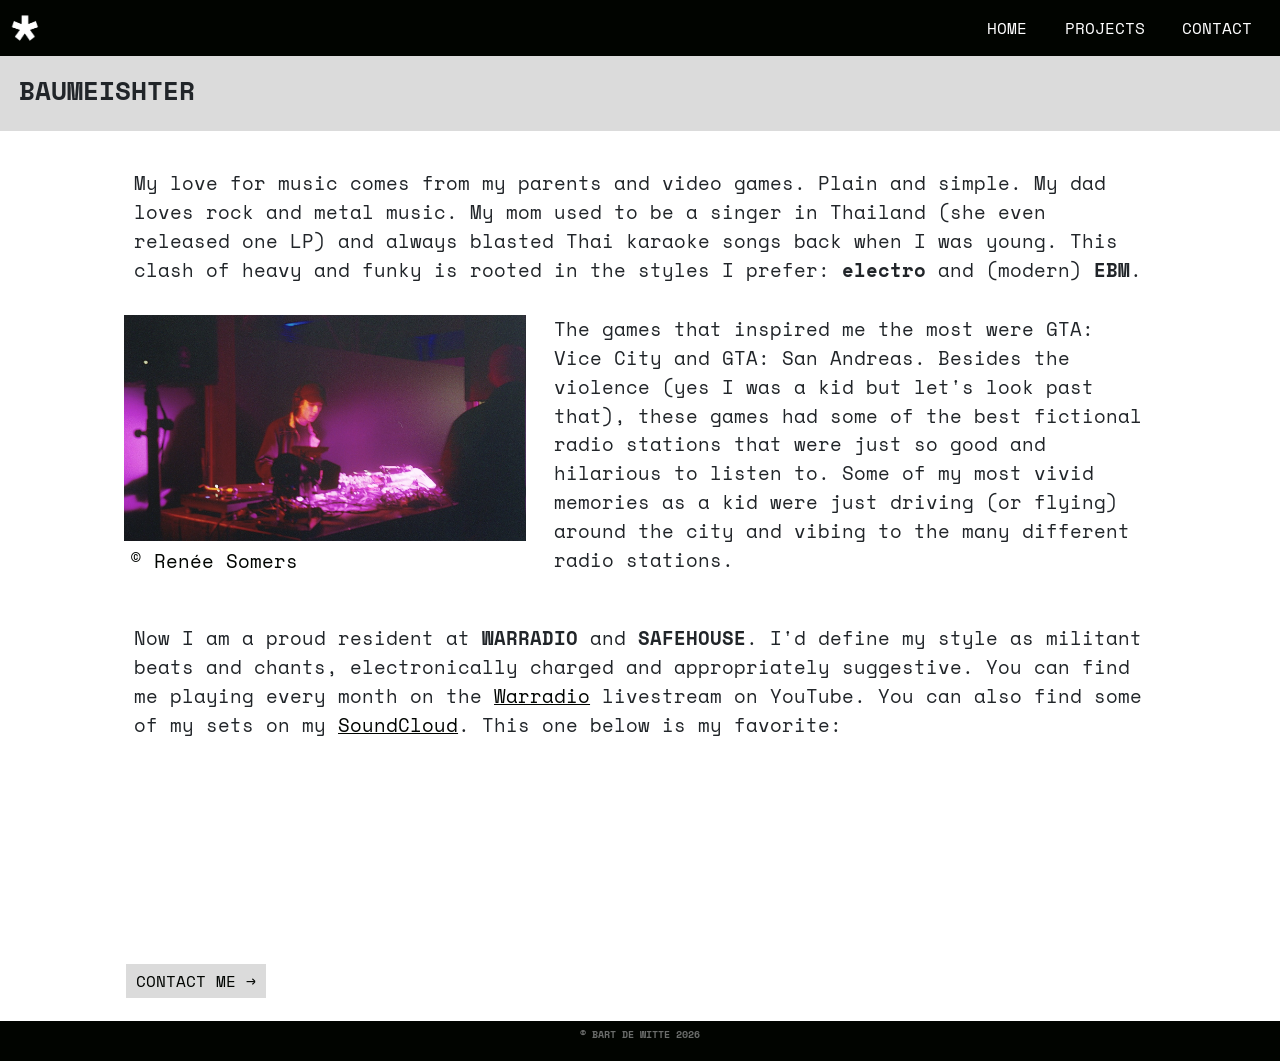
<file: baumeishter.html>
<!DOCTYPE html>
<html lang="en">
<head>
    <meta charset="UTF-8">
    <meta name="viewport" content="width=device-width, initial-scale=1.0">
    <title>BAUMEISHTER ←  BART DE WITTE</title>
      <!-- Bootstrap CSS -->
    <link href="https://cdn.jsdelivr.net/npm/bootstrap@5.3.3/dist/css/bootstrap.min.css" rel="stylesheet"
    integrity="sha384-QWTKZyjpPEjISv5WaRU9OFeRpok6YctnYmDr5pNlyT2bRjXh0JMhjY6hW+ALEwIH" crossorigin="anonymous">
    <!-- Bootstrap CSS icons: https://icons.getbootstrap.com/#usage -->
    <link rel="stylesheet" href="https://cdn.jsdelivr.net/npm/bootstrap-icons@1.11.3/font/bootstrap-icons.min.css">
    <!-- JavaScript: Bootstrap Bundle with Popper -->
    <script src="https://cdn.jsdelivr.net/npm/bootstrap@5.3.3/dist/js/bootstrap.bundle.min.js"
    integrity="sha384-YvpcrYf0tY3lHB60NNkmXc5s9fDVZLESaAA55NDzOxhy9GkcIdslK1eN7N6jIeHz" crossorigin="anonymous" defer>
    </script>

    <link rel="preconnect" href="https://fonts.googleapis.com">
    <link rel="preconnect" href="https://fonts.gstatic.com" crossorigin>
    <link href="https://fonts.googleapis.com/css2?family=Space+Mono:ital,wght@0,400;0,700;1,400;1,700&display=swap" rel="stylesheet">

    <!-- eigen geschreven css voor jouw html-bestand -->
    <link rel="stylesheet" href="./styles/style.css">

    <link rel="icon" href="./assets/icon.ico" type="image/x-icon">

</head>

<body style="background-color: #010400;">
    <header></header>

    <nav class="navbar navbar-dark navbar-expand-sm">
        <div class="container-fluid">
            <a class="navbar" href="./index.html">
                <img src="./assets/logo.png" alt="Logo" height="32" class="text-decoration: none">
            </a>
            <button class="navbar-toggler" type="button" data-bs-toggle="collapse" data-bs-target="#navbarNavAltMarkup" aria-controls="navbarNavAltMarkup" aria-expanded="false" aria-label="Toggle navigation" style="color: white;">
                <span class="navbar-toggler-icon"></span>
            </button>
            <div class="collapse navbar-collapse" id="navbarNavAltMarkup">
                <ul class="navbar-nav ms-auto">
                    <li class="nav-item">
                        <a class="nav-link active" aria-current="page" href="./index.html">HOME</a>
                    </li>
                    <li class="nav-item">
                        <a class="nav-link active" aria-current="page" href="./projects.html">PROJECTS</a>
                    </li>
                    <li class="nav-item">
                        <a class="nav-link active" aria-current="page" href="./contact.html">CONTACT</a>
                    </li>
                </ul>
            </div>
        </div>
    </nav>

    <main>

        <div class="container-fluid box" style="background-color: #DBDBDB;">
            <div class="row">
                <h2>BAUMEISHTER</h2>
            </div>
        </div>

        <div class="container-fluid" style="background-color: white; padding: 1.5%;">
            <div class="row">
                <div class="col-1">
                </div>     
                <div class="col project-box">
                    <p>My love for music comes from my parents and video games. Plain and simple. My dad loves rock and metal music. My mom used to be a singer
                        in Thailand (she even released one LP) and always blasted Thai karaoke songs back when I was young. This clash of heavy and funky is rooted
                        in the styles I prefer: <b>electro</b> and (modern) <b>EBM</b>.
                    </p>
                </div>                
                <div class="col-1">
                </div>
            </div>

            <div class="row">
                <div class="col-1">
                </div>      
                <div class="col-5 col-sm-4">
                    <a class="card-image" style="text-decoration: none; color: #010400; font-size: 1.25vw;" href=#>
                        <img src="./assets/ef942652-9bc7-434a-9a4d-674dea6b628f.jpg" alt="Structured cabling on a rack device">
                        <figcaption class="box">© Renée Somers</figcaption>
                    </a>
                </div>  
                <div class="col project-box" style="padding-top: 0% !important;">
                    <p>The games that inspired me the most were GTA: Vice City and GTA: San Andreas. Besides the violence (yes I was a kid but let's look past that),
                        these games had some of the best fictional radio stations that were just so good and hilarious to listen to. Some of my most vivid memories as a kid
                        were just driving (or flying) around the city and vibing to the many different radio stations.
                    </p>
                </div>                
                <div class="col-1">
                </div>
            </div>

            <div class="row">
                <div class="col-1">
                </div>     
                <div class="col project-box">
                    <p>Now I am a proud resident at <b>WARRADIO</b> and <b>SAFEHOUSE</b>. I'd define my style as militant beats and chants, electronically charged and
                        appropriately suggestive. You can find me playing every month on the <a target="_blank" rel="noopener noreferrer" href="https://www.youtube.com/watch?v=lw3Hp4mZ27s&t=34s" style="color: #010400;">Warradio</a> livestream on YouTube.
                        You can also find some of my sets on my <a target="_blank" rel="noopener noreferrer" href="https://soundcloud.com/baumeishter" style="color: #010400;">SoundCloud</a>.
                        This one below is my favorite:
                    </p>
                </div>                
                <div class="col-1">
                </div>
            </div>
            <div class="row" style="padding-bottom: 1.5%">
                <div class="col-1">
                </div> 
                <div class="col">
                    <iframe width="100%" height="166" scrolling="no" frameborder="no" allow="autoplay" src="https://w.soundcloud.com/player/?url=https%3A//api.soundcloud.com/tracks/soundcloud%253Atracks%253A2003092783&color=%23000000&auto_play=false&hide_related=false&show_comments=true&show_user=true&show_reposts=false&show_teaser=true"></iframe>
                    <div style="font-size: 10px; color: #cccccc;line-break: anywhere;word-break: normal;overflow: hidden;white-space: nowrap;text-overflow: ellipsis; font-family: Interstate,Lucida Grande,Lucida Sans Unicode,Lucida Sans,Garuda,Verdana,Tahoma,sans-serif;font-weight: 100;">
                        <a href="https://soundcloud.com/baumeishter" title="BAUMEISHTER" target="_blank" style="color: #cccccc; text-decoration: none;"></a>
                        <a href="https://soundcloud.com/baumeishter/purcari" title="PURCARI" target="_blank" style="color: #cccccc; text-decoration: none;"></a>
                    </div>
                </div>
                <div class="col-1">
                </div>
            </div>
            <div class="row">
                <div class="col-1">
                </div>
                <div class="col">
                    <a href="./contact.html">
                        <button class="button-class">CONTACT ME →</button></a>
                </div>
            </div>
        </div>

    </main>

    <footer>
        <div style="padding: 0.5%; background-color: #010400;">
            <p style="font-size: x-small; color: white; text-align: center; opacity: 0.42;"><b> © BART DE WITTE 2026</b></p>
        </div>
    </footer>
</file>
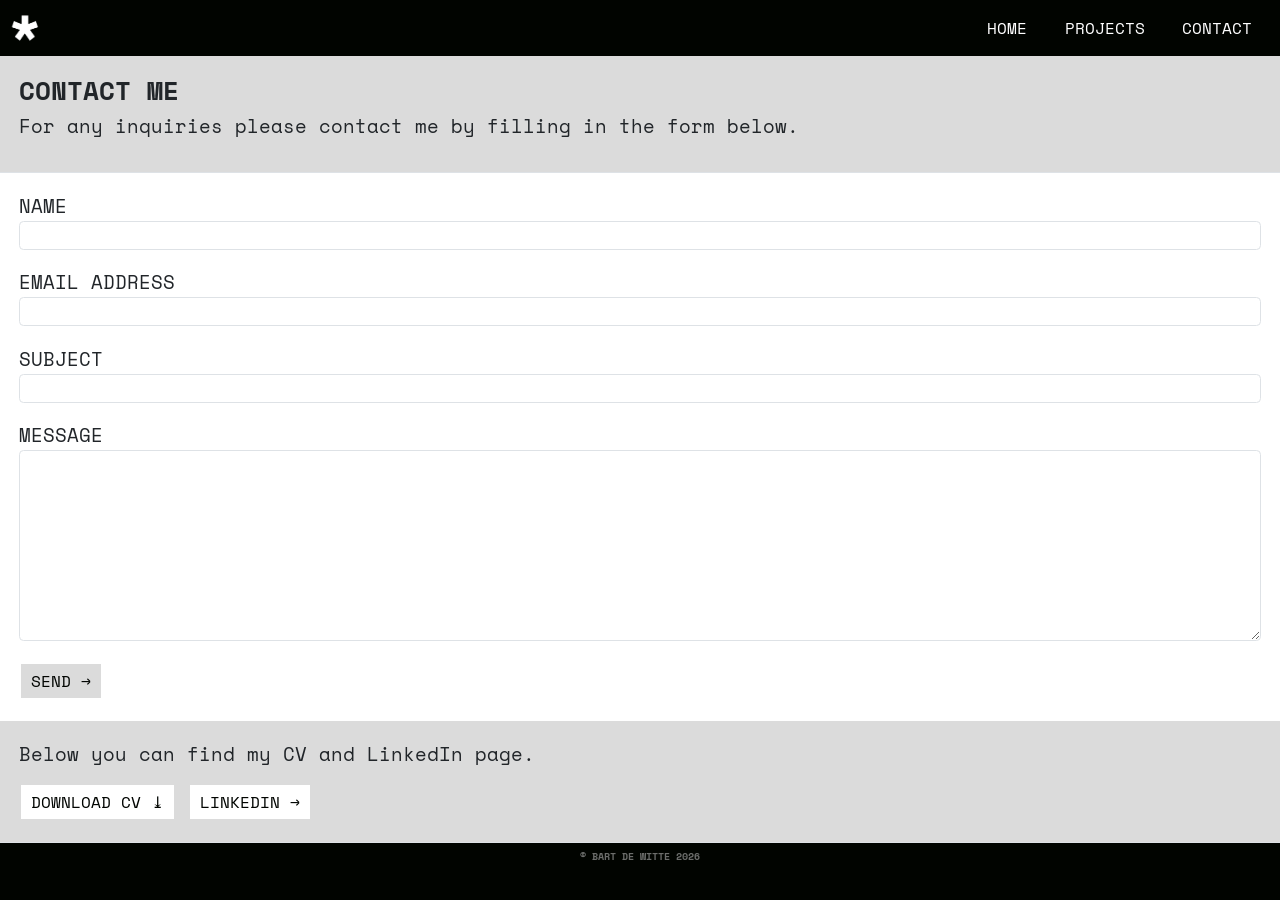
<file: contact.html>
<!DOCTYPE html>
<html lang="en">
<head>
    <meta charset="UTF-8">
    <meta name="viewport" content="width=device-width, initial-scale=1.0">
    <title>PROJECTS ← BART DE WITTE</title>
      <!-- Bootstrap CSS -->
    <link href="https://cdn.jsdelivr.net/npm/bootstrap@5.3.3/dist/css/bootstrap.min.css" rel="stylesheet"
    integrity="sha384-QWTKZyjpPEjISv5WaRU9OFeRpok6YctnYmDr5pNlyT2bRjXh0JMhjY6hW+ALEwIH" crossorigin="anonymous">
    <!-- Bootstrap CSS icons: https://icons.getbootstrap.com/#usage -->
    <link rel="stylesheet" href="https://cdn.jsdelivr.net/npm/bootstrap-icons@1.11.3/font/bootstrap-icons.min.css">
    <!-- JavaScript: Bootstrap Bundle with Popper -->
    <script src="https://cdn.jsdelivr.net/npm/bootstrap@5.3.3/dist/js/bootstrap.bundle.min.js"
    integrity="sha384-YvpcrYf0tY3lHB60NNkmXc5s9fDVZLESaAA55NDzOxhy9GkcIdslK1eN7N6jIeHz" crossorigin="anonymous" defer>
    </script>

    <link rel="preconnect" href="https://fonts.googleapis.com">
    <link rel="preconnect" href="https://fonts.gstatic.com" crossorigin>
    <link href="https://fonts.googleapis.com/css2?family=Space+Mono:ital,wght@0,400;0,700;1,400;1,700&display=swap" rel="stylesheet">

    <!-- eigen geschreven css voor jouw html-bestand -->
    <link rel="stylesheet" href="./styles/style.css">

    <link rel="icon" href="./assets/icon.ico" type="image/x-icon">

</head>

<body style="background-color: #010400;">
    <header></header>

    <nav class="navbar navbar-dark navbar-expand-sm">
        <div class="container-fluid">
            <a class="navbar" href="./index.html">
                <img src="./assets/logo.png" alt="Logo" height="32" class="text-decoration: none">
            </a>
            <button class="navbar-toggler" type="button" data-bs-toggle="collapse" data-bs-target="#navbarNavAltMarkup" aria-controls="navbarNavAltMarkup" aria-expanded="false" aria-label="Toggle navigation" style="color: white;">
                <span class="navbar-toggler-icon"></span>
            </button>
            <div class="collapse navbar-collapse" id="navbarNavAltMarkup">
                <ul class="navbar-nav ms-auto">
                    <li class="nav-item">
                        <a class="nav-link active" aria-current="page" href="./index.html">HOME</a>
                    </li>
                    <li class="nav-item">
                        <a class="nav-link active" aria-current="page" href="./projects.html">PROJECTS</a>
                    </li>
                    <li class="nav-item">
                        <a class="nav-link active" aria-current="page" href="./contact.html">CONTACT</a>
                    </li>
                </ul>
            </div>
        </div>
    </nav>

    <main>

        <div class="container-fluid border-bottom box" style="background-color: #DBDBDB;">
            <div class="row">
                <h2>CONTACT ME</h2>
                <p style="text-align: justify;">For any inquiries please contact me by filling in the form below.
                </p>
            </div>
        </div>

        <form name="contact" method="POST" class="box" style="background-color: white;" data-netlify-recaptcha="true" netlify>
            <div class="form-group">
                <label for="name">NAME</label>
                <input type="text" class="form-control" id="name" name="name" required>
            </div>
            <div class="form-group">
                <label for="email">EMAIL ADDRESS</label>
                <input type="email" class="form-control" id="email" name="email" required>
            </div>
            <div class="form-group">
                <label for="subject">SUBJECT</label>
                <input type="text" class="form-control" id="subject" name="subject" required>
            </div>
            <div class="form-group">
                <label for="message">MESSAGE</label>
                <textarea class="form-control" id="message" name="message" rows="10" required></textarea>
            </div>
            <div>
                <div data-netlify-recaptcha="true">
                </div>
            </div>
            <button class="button-class" type="submit">SEND →</button>
        </form>

        <div class="container-fluid border-bottom box" style="background-color: #DBDBDB;">
            <div class="row">
                <p>Below you can find my CV and LinkedIn page.</p>    
            </div>
            <div>
                <a href="./assets/CV.BartDeWitte_Redact.pdf" download="CV Bart De Witte 2026">
                    <button class="button-class" style="background-color: white;">DOWNLOAD CV ⤓</button></a>
                <a href="https://www.linkedin.com/in/bartdewitte42/" target="_blank">
                    <button class="button-class" style="background-color: white;">LINKEDIN →</button></a>
            </div>
        </div>    

    </main>

    <footer>
        <div style="padding: 0.5%; background-color: #010400;">
            <p style="font-size: x-small; color: white; text-align: center; opacity: 0.42;"><b>© BART DE WITTE 2026</b></p>
        </div>
    </footer>

</body>
</html>
</file>
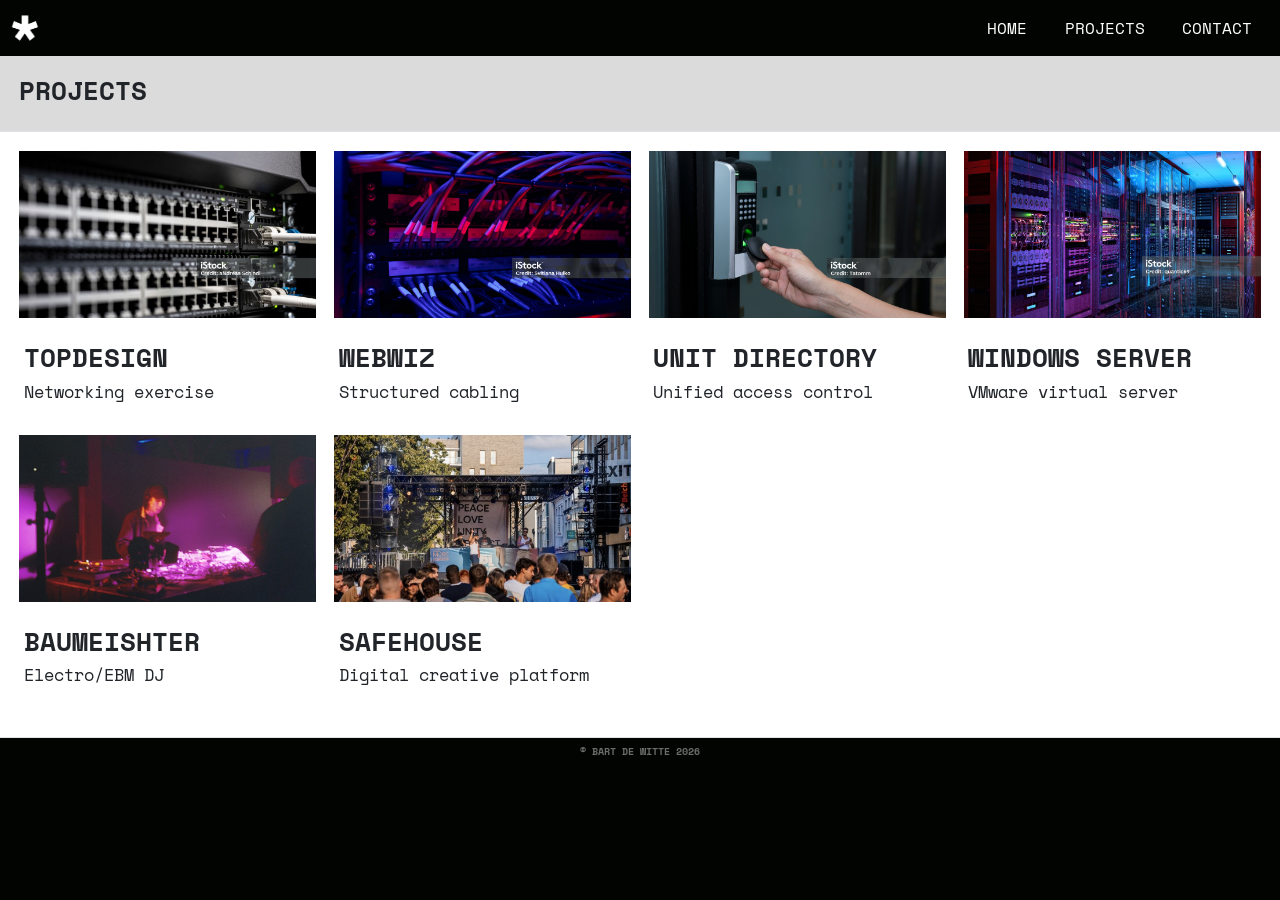
<file: projects.html>
<!DOCTYPE html>
<html lang="en">
<head>
    <meta charset="UTF-8">
    <meta name="viewport" content="width=device-width, initial-scale=1.0">
    <title>PROJECTS ← BART DE WITTE</title>
      <!-- Bootstrap CSS -->
    <link href="https://cdn.jsdelivr.net/npm/bootstrap@5.3.3/dist/css/bootstrap.min.css" rel="stylesheet"
    integrity="sha384-QWTKZyjpPEjISv5WaRU9OFeRpok6YctnYmDr5pNlyT2bRjXh0JMhjY6hW+ALEwIH" crossorigin="anonymous">
    <!-- Bootstrap CSS icons: https://icons.getbootstrap.com/#usage -->
    <link rel="stylesheet" href="https://cdn.jsdelivr.net/npm/bootstrap-icons@1.11.3/font/bootstrap-icons.min.css">
    <!-- JavaScript: Bootstrap Bundle with Popper -->
    <script src="https://cdn.jsdelivr.net/npm/bootstrap@5.3.3/dist/js/bootstrap.bundle.min.js"
    integrity="sha384-YvpcrYf0tY3lHB60NNkmXc5s9fDVZLESaAA55NDzOxhy9GkcIdslK1eN7N6jIeHz" crossorigin="anonymous" defer>
    </script>

    <link rel="preconnect" href="https://fonts.googleapis.com">
    <link rel="preconnect" href="https://fonts.gstatic.com" crossorigin>
    <link href="https://fonts.googleapis.com/css2?family=Space+Mono:ital,wght@0,400;0,700;1,400;1,700&display=swap" rel="stylesheet">

    <!-- eigen geschreven css voor jouw html-bestand -->
    <link rel="stylesheet" href="./styles/style.css">

    <link rel="icon" href="./assets/icon.ico" type="image/x-icon">

</head>

<body style="background-color: #010400;">
    <header></header>

    <nav class="navbar navbar-dark navbar-expand-sm">
        <div class="container-fluid">
            <a class="navbar" href="./index.html">
                <img src="./assets/logo.png" alt="Logo" height="32" class="text-decoration: none">
            </a>
            <button class="navbar-toggler" type="button" data-bs-toggle="collapse" data-bs-target="#navbarNavAltMarkup" aria-controls="navbarNavAltMarkup" aria-expanded="false" aria-label="Toggle navigation" style="color: white;">
                <span class="navbar-toggler-icon"></span>
            </button>
            <div class="collapse navbar-collapse" id="navbarNavAltMarkup">
                <ul class="navbar-nav ms-auto">
                    <li class="nav-item">
                        <a class="nav-link active" aria-current="page" href="./index.html">HOME</a>
                    </li>
                    <li class="nav-item">
                        <a class="nav-link active" aria-current="page" href="./projects.html">PROJECTS</a>
                    </li>
                    <li class="nav-item">
                        <a class="nav-link active" aria-current="page" href="./contact.html">CONTACT</a>
                    </li>
                </ul>
            </div>
        </div>
    </nav>

    <main>

        <div class="container-fluid border-bottom box" style="background-color: #DBDBDB;">
            <div class="row">
                <h2>PROJECTS</h2>
            </div>
        </div>

        <div class="container-fluid border-bottom box" style="background-color: white;">
            <div class="row">
                <div class="col-sm-4 col-md-3 center projects-card">
                    <a class="projects-card-image" href="./topdesign.html">
                        <img src="./assets/istockphoto-1587090984-2048x2048.jpg" alt="TopDesign">
                    </a>
                    <div class="projects-card-body box">
                        <h2>TOPDESIGN</h2>
                        <p>Networking exercise</p>
                    </div>   
                </div>
                <div class="col-sm-4 col-md-3 center projects-card">
                    <a class="projects-card-image" href="./webwiz.html">
                        <img src="./assets/istockphoto-1347347390-2048x2048.jpg" alt="Webwiz" width="100%">
                    </a>
                    <div class="projects-card-body box">
                        <h2>WEBWIZ</h2>
                        <p>Structured cabling</p>
                    </div>              
                </div>         
                <div class="col-sm-4 col-md-3 center projects-card">
                    <a class="projects-card-image" href="./unitdirectory.html">
                        <img src="./assets/istockphoto-887907620-2048x2048.jpg" alt="Unit Directory" width="100%">
                    </a>
                    <div class="projects-card-body box">
                        <h2>UNIT DIRECTORY</h2>
                        <p>Unified access control</p>
                    </div>
                </div>
                <div class="col-sm-4 col-md-3 center projects-card">
                    <a class="projects-card-image" href="./windowsserver.html">
                        <img src="./assets/istockphoto-2148113350-2048x2048.jpg" alt="Windows Server" width="100%">
                    </a>
                    <div class="projects-card-body box">
                        <h2>WINDOWS SERVER</h2>
                        <p>VMware virtual server</p>
                    </div>                    
                </div>
                <div class="col-sm-4 col-md-3 center projects-card">
                    <a class="projects-card-image" href="./baumeishter.html">
                        <img src="./assets/ef942652-9bc7-434a-9a4d-674dea6b628f.jpg" alt="BAUMEISHTER" width="100%">
                    </a>
                    <div class="projects-card-body box">
                        <h2>BAUMEISHTER</h2>
                        <p>Electro/EBM DJ</p>
                    </div>                    
                </div>         
                <div class="col-sm-4 col-md-3 center projects-card">
                    <a class="projects-card-image" href="./safehouse.html">
                        <img src="./assets/f703e4cf-28f7-491a-b696-915fb41cf1ef.jpg" alt="SAFEHOUSE" width="100%">
                    </a>
                    <div class="projects-card-body box">
                        <h2>SAFEHOUSE</h2>
                        <p>Digital creative platform</p>
                    </div>                    
                </div>
            </div>
        </div>
    </main>

    <footer>
        <div style="padding: 0.5%; background-color: #010400;">
            <p style="font-size: x-small; color: white; text-align: center; opacity: 0.42;"><b>© BART DE WITTE 2026</b></p>
        </div>
    </footer>

</body>
</html>
</file>
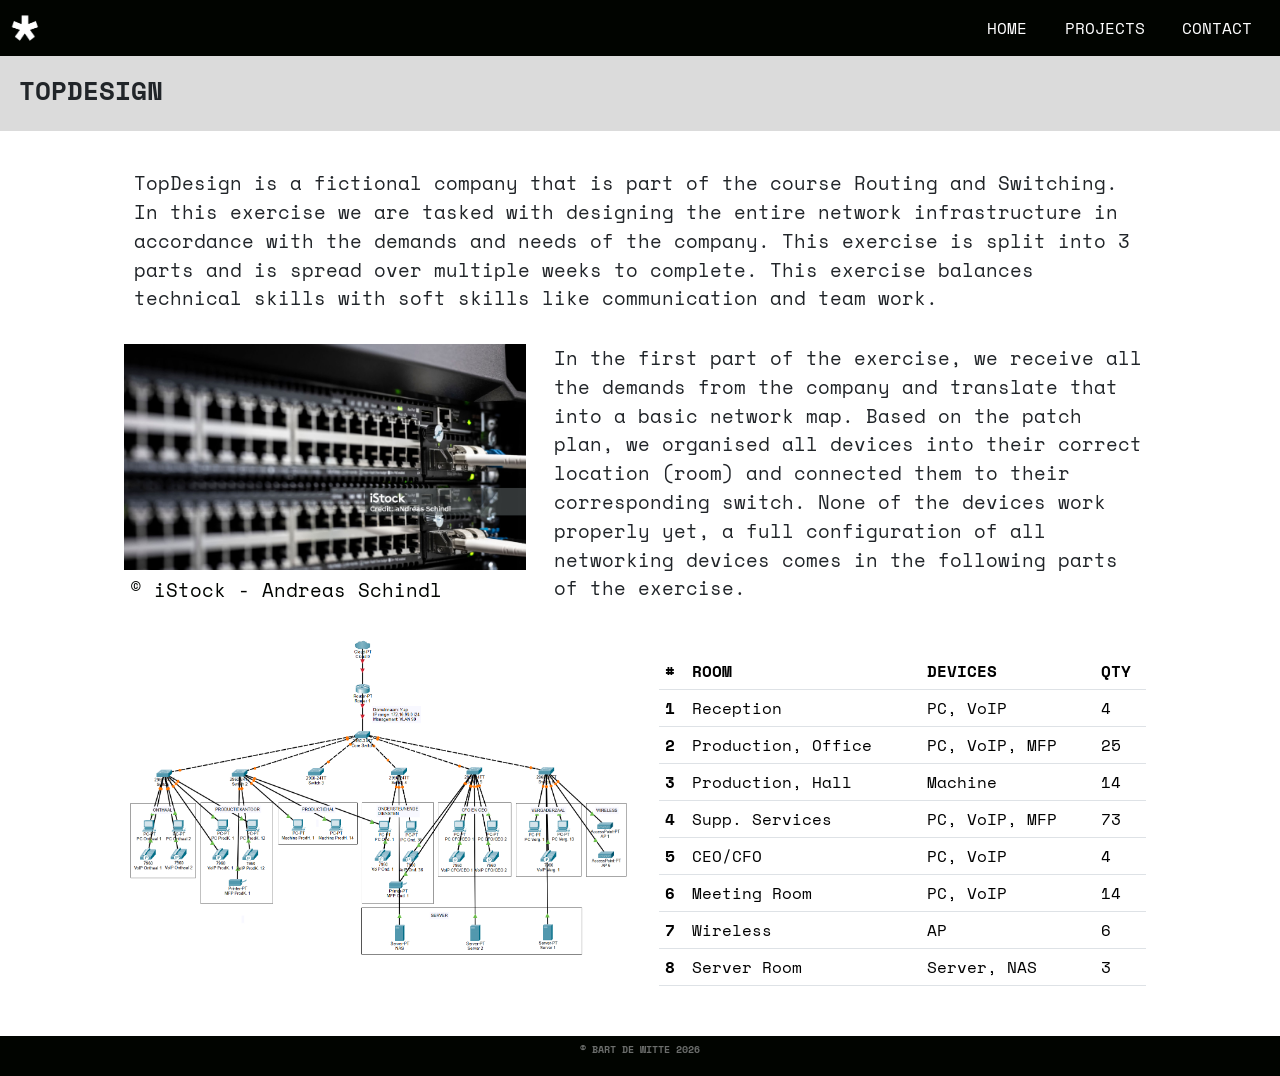
<file: topdesign.html>
<!DOCTYPE html>
<html lang="en">
<head>
    <meta charset="UTF-8">
    <meta name="viewport" content="width=device-width, initial-scale=1.0">
    <title>TOPDESIGN ←  BART DE WITTE</title>
      <!-- Bootstrap CSS -->
    <link href="https://cdn.jsdelivr.net/npm/bootstrap@5.3.3/dist/css/bootstrap.min.css" rel="stylesheet"
    integrity="sha384-QWTKZyjpPEjISv5WaRU9OFeRpok6YctnYmDr5pNlyT2bRjXh0JMhjY6hW+ALEwIH" crossorigin="anonymous">
    <!-- Bootstrap CSS icons: https://icons.getbootstrap.com/#usage -->
    <link rel="stylesheet" href="https://cdn.jsdelivr.net/npm/bootstrap-icons@1.11.3/font/bootstrap-icons.min.css">
    <!-- JavaScript: Bootstrap Bundle with Popper -->
    <script src="https://cdn.jsdelivr.net/npm/bootstrap@5.3.3/dist/js/bootstrap.bundle.min.js"
    integrity="sha384-YvpcrYf0tY3lHB60NNkmXc5s9fDVZLESaAA55NDzOxhy9GkcIdslK1eN7N6jIeHz" crossorigin="anonymous" defer>
    </script>

    <link rel="preconnect" href="https://fonts.googleapis.com">
    <link rel="preconnect" href="https://fonts.gstatic.com" crossorigin>
    <link href="https://fonts.googleapis.com/css2?family=Space+Mono:ital,wght@0,400;0,700;1,400;1,700&display=swap" rel="stylesheet">

    <!-- eigen geschreven css voor jouw html-bestand -->
    <link rel="stylesheet" href="./styles/style.css">

    <link rel="icon" href="./assets/icon.ico" type="image/x-icon">

</head>

<body style="background-color: #010400;">
    <header></header>

    <nav class="navbar navbar-dark navbar-expand-sm">
        <div class="container-fluid">
            <a class="navbar" href="./index.html">
                <img src="./assets/logo.png" alt="Logo" height="32" class="text-decoration: none">
            </a>
            <button class="navbar-toggler" type="button" data-bs-toggle="collapse" data-bs-target="#navbarNavAltMarkup" aria-controls="navbarNavAltMarkup" aria-expanded="false" aria-label="Toggle navigation" style="color: white;">
                <span class="navbar-toggler-icon"></span>
            </button>
            <div class="collapse navbar-collapse" id="navbarNavAltMarkup">
                <ul class="navbar-nav ms-auto">
                    <li class="nav-item">
                        <a class="nav-link active" aria-current="page" href="./index.html">HOME</a>
                    </li>
                    <li class="nav-item">
                        <a class="nav-link active" aria-current="page" href="./projects.html">PROJECTS</a>
                    </li>
                    <li class="nav-item">
                        <a class="nav-link active" aria-current="page" href="./contact.html">CONTACT</a>
                    </li>
                </ul>
            </div>
        </div>
    </nav>

    <main>

        <div class="container-fluid box" style="background-color: #DBDBDB;">
            <div class="row">
                <h2>TOPDESIGN</h2>
            </div>
        </div>

        <div class="container-fluid" style="background-color: white; padding: 1.5%;">
            <div class="row">
                <div class="col-1">
                </div>     
                <div class="col project-box">
                    <p>TopDesign is a fictional company that is part of the course Routing and Switching. In this exercise
                        we are tasked with designing the entire network infrastructure in accordance with the demands and needs
                        of the company. This exercise is split into 3 parts and is spread over multiple weeks to complete.
                        This exercise balances technical skills with soft skills like communication and team work.
                    </p>
                </div>                
                <div class="col-1">
                </div>
            </div>

            <div class="row">
                <div class="col-1">
                </div>      
                <div class="col-5 col-sm-4">
                    <a class="card-image" style="text-decoration: none; color: #010400; font-size: 1.25vw;" href=#>
                        <img src="./assets/istockphoto-1587090984-2048x2048.jpg" alt="Structured cabling on a rack device">
                        <figcaption class="box">© iStock - Andreas Schindl</figcaption>
                    </a>
                </div>  
                <div class="col project-box" style="padding-top: 0% !important;">
                    <p>In the first part of the exercise, we receive all the demands from the company and translate that into a
                        basic network map. Based on the patch plan, we organised all devices into their correct location (room)
                        and connected them to their corresponding switch. None of the devices work properly yet, a full configuration
                        of all networking devices comes in the following parts of the exercise.

                    </p>
                </div>                
                <div class="col-1">
                </div>
            </div>

            <div class="row">
                <div class="col-1">
                </div>
                <div class="col-5">
                    <img src="./assets/topdesign1.png" style="max-height:100%; max-width:100%;">
                </div>  
                <div class="col-5 project-box">
                    <table class="table" style="font-size: 1.25vw;">
                        <thead class="thead-dark">
                            <tr>
                            <th scope="col">#</th>
                            <th scope="col">ROOM</th>
                            <th scope="col">DEVICES</th>
                            <th scope="col">QTY</th>
                            </tr>
                        </thead>
                        <tbody>
                            <tr>
                            <th scope="row">1</th>
                            <td>Reception</td>
                            <td>PC, VoIP</td>
                            <td>4</td>
                            </tr>
                            <tr>
                            <th scope="row">2</th>
                            <td>Production, Office</td>
                            <td>PC, VoIP, MFP</td>
                            <td>25</td>
                            </tr>
                            <tr>
                            <th scope="row">3</th>
                            <td>Production, Hall</td>
                            <td>Machine</td>
                            <td>14</td>
                            </tr>
                            <tr>
                            <th scope="row">4</th>
                            <td>Supp. Services</td>
                            <td>PC, VoIP, MFP</td>
                            <td>73</td>
                            </tr>
                            <tr>
                            <th scope="row">5</th>
                            <td>CEO/CFO</td>
                            <td>PC, VoIP</td>
                            <td>4</td>
                            </tr>
                            <tr>
                            <th scope="row">6</th>
                            <td>Meeting Room</td>
                            <td>PC, VoIP</td>
                            <td>14</td>
                            </tr>
                            <tr>
                            <th scope="row">7</th>
                            <td>Wireless</td>
                            <td>AP</td>
                            <td>6</td>
                            </tr>
                            <tr>
                            <th scope="row">8</th>
                            <td>Server Room</td>
                            <td>Server, NAS</td>
                            <td>3</td>
                            </tr>
                        </tbody>
                    </table>
                </div>                
                <div class="col-1">
                </div>
            </div>
        </div>

    </main>

    <footer>
        <div style="padding: 0.5%; background-color: #010400;">
            <p style="font-size: x-small; color: white; text-align: center; opacity: 0.42;"><b>© BART DE WITTE 2026</b></p>
        </div>
    </footer>
</file>
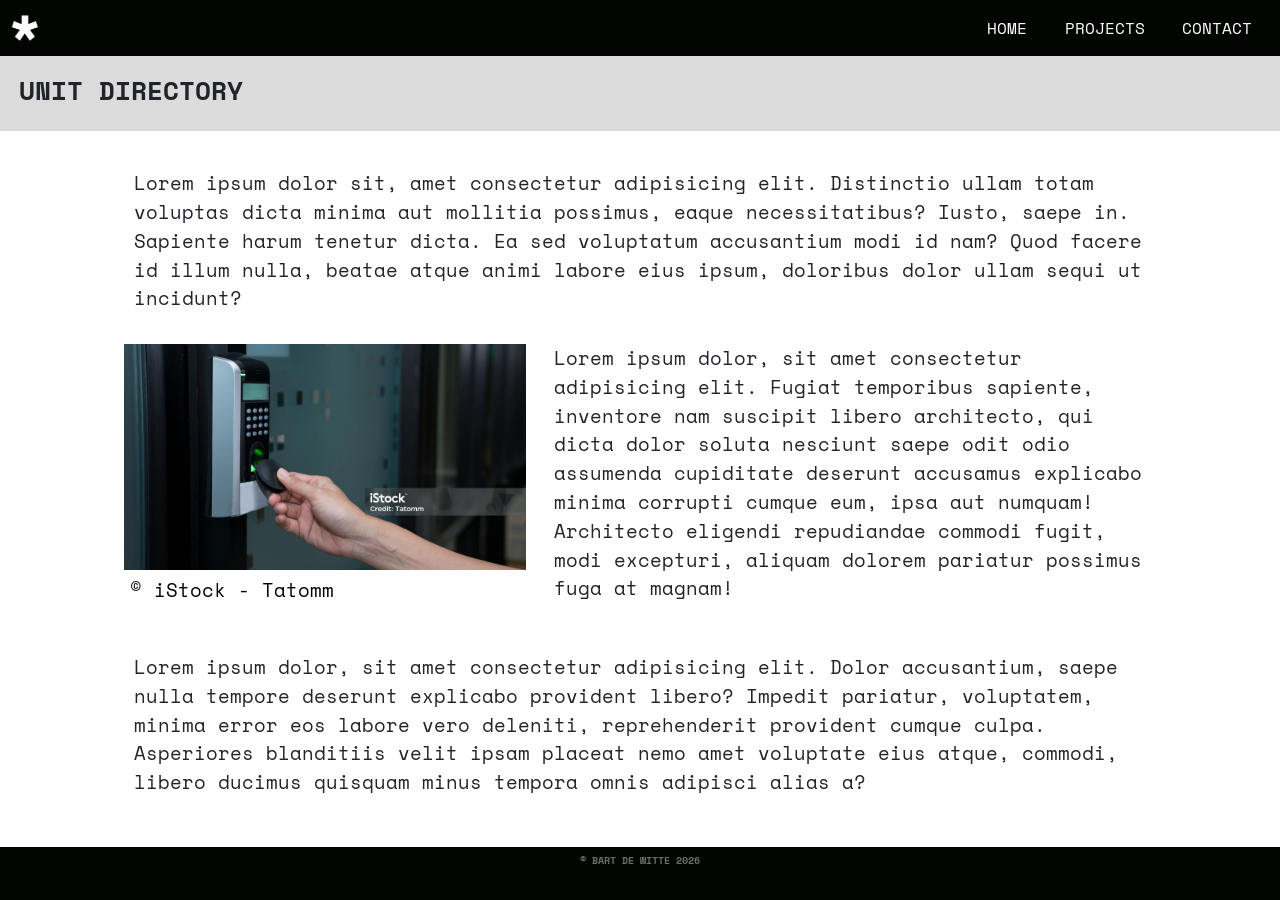
<file: unitdirectory.html>
<!DOCTYPE html>
<html lang="en">
<head>
    <meta charset="UTF-8">
    <meta name="viewport" content="width=device-width, initial-scale=1.0">
    <title>UNIT DIRECTORY ←  BART DE WITTE</title>
      <!-- Bootstrap CSS -->
    <link href="https://cdn.jsdelivr.net/npm/bootstrap@5.3.3/dist/css/bootstrap.min.css" rel="stylesheet"
    integrity="sha384-QWTKZyjpPEjISv5WaRU9OFeRpok6YctnYmDr5pNlyT2bRjXh0JMhjY6hW+ALEwIH" crossorigin="anonymous">
    <!-- Bootstrap CSS icons: https://icons.getbootstrap.com/#usage -->
    <link rel="stylesheet" href="https://cdn.jsdelivr.net/npm/bootstrap-icons@1.11.3/font/bootstrap-icons.min.css">
    <!-- JavaScript: Bootstrap Bundle with Popper -->
    <script src="https://cdn.jsdelivr.net/npm/bootstrap@5.3.3/dist/js/bootstrap.bundle.min.js"
    integrity="sha384-YvpcrYf0tY3lHB60NNkmXc5s9fDVZLESaAA55NDzOxhy9GkcIdslK1eN7N6jIeHz" crossorigin="anonymous" defer>
    </script>

    <link rel="preconnect" href="https://fonts.googleapis.com">
    <link rel="preconnect" href="https://fonts.gstatic.com" crossorigin>
    <link href="https://fonts.googleapis.com/css2?family=Space+Mono:ital,wght@0,400;0,700;1,400;1,700&display=swap" rel="stylesheet">

    <!-- eigen geschreven css voor jouw html-bestand -->
    <link rel="stylesheet" href="./styles/style.css">

    <link rel="icon" href="./assets/icon.ico" type="image/x-icon">

</head>

<body style="background-color: #010400;">
    <header></header>

    <nav class="navbar navbar-dark navbar-expand-sm">
        <div class="container-fluid">
            <a class="navbar" href="./index.html">
                <img src="./assets/logo.png" alt="Logo" height="32" class="text-decoration: none">
            </a>
            <button class="navbar-toggler" type="button" data-bs-toggle="collapse" data-bs-target="#navbarNavAltMarkup" aria-controls="navbarNavAltMarkup" aria-expanded="false" aria-label="Toggle navigation" style="color: white;">
                <span class="navbar-toggler-icon"></span>
            </button>
            <div class="collapse navbar-collapse" id="navbarNavAltMarkup">
                <ul class="navbar-nav ms-auto">
                    <li class="nav-item">
                        <a class="nav-link active" aria-current="page" href="./index.html">HOME</a>
                    </li>
                    <li class="nav-item">
                        <a class="nav-link active" aria-current="page" href="./projects.html">PROJECTS</a>
                    </li>
                    <li class="nav-item">
                        <a class="nav-link active" aria-current="page" href="./contact.html">CONTACT</a>
                    </li>
                </ul>
            </div>
        </div>
    </nav>

    <main>

        <div class="container-fluid box" style="background-color: #DBDBDB;">
            <div class="row">
                <h2>UNIT DIRECTORY</h2>
            </div>
        </div>

        <div class="container-fluid" style="background-color: white; padding: 1.5%;">
            <div class="row">
                <div class="col-1">
                </div>     
                <div class="col project-box">
                    <p>Lorem ipsum dolor sit, amet consectetur adipisicing elit. Distinctio ullam totam voluptas dicta minima aut mollitia possimus, eaque necessitatibus? Iusto, saepe in. Sapiente harum tenetur dicta. Ea sed voluptatum accusantium modi id nam? Quod facere id illum nulla, beatae atque animi labore eius ipsum, doloribus dolor ullam sequi ut incidunt?
                    </p>
                </div>                
                <div class="col-1">
                </div>
            </div>

            <div class="row">
                <div class="col-1">
                </div>      
                <div class="col-5 col-sm-4">
                    <a class="card-image" style="text-decoration: none; color: #010400; font-size: 1.25vw;" href=#>
                        <img src="./assets/istockphoto-887907620-2048x2048.jpg" alt="Structured cabling on a rack device">
                        <figcaption class="box">© iStock - Tatomm</figcaption>
                    </a>
                </div>  
                <div class="col project-box" style="padding-top: 0% !important;">
                    <p>Lorem ipsum dolor, sit amet consectetur adipisicing elit. Fugiat temporibus sapiente, inventore nam suscipit libero architecto, qui dicta dolor soluta nesciunt saepe odit odio assumenda cupiditate deserunt accusamus explicabo minima corrupti cumque eum, ipsa aut numquam! Architecto eligendi repudiandae commodi fugit, modi excepturi, aliquam dolorem pariatur possimus fuga at magnam!
                    </p>
                </div>                
                <div class="col-1">
                </div>
            </div>

            <div class="row">
                <div class="col-1">
                </div>     
                <div class="col project-box">
                    <p>Lorem ipsum dolor, sit amet consectetur adipisicing elit. Dolor accusantium, saepe nulla tempore deserunt explicabo provident libero? Impedit pariatur, voluptatem, minima error eos labore vero deleniti, reprehenderit provident cumque culpa. Asperiores blanditiis velit ipsam placeat nemo amet voluptate eius atque, commodi, libero ducimus quisquam minus tempora omnis adipisci alias a?
                </div>                
                <div class="col-1">
                </div>
            </div>
        </div>

    </main>

    <footer>
        <div style="padding: 0.5%; background-color: #010400;">
            <p style="font-size: x-small; color: white; text-align: center; opacity: 0.42;"><b>© BART DE WITTE 2026</b></p>
        </div>
    </footer>
</file>
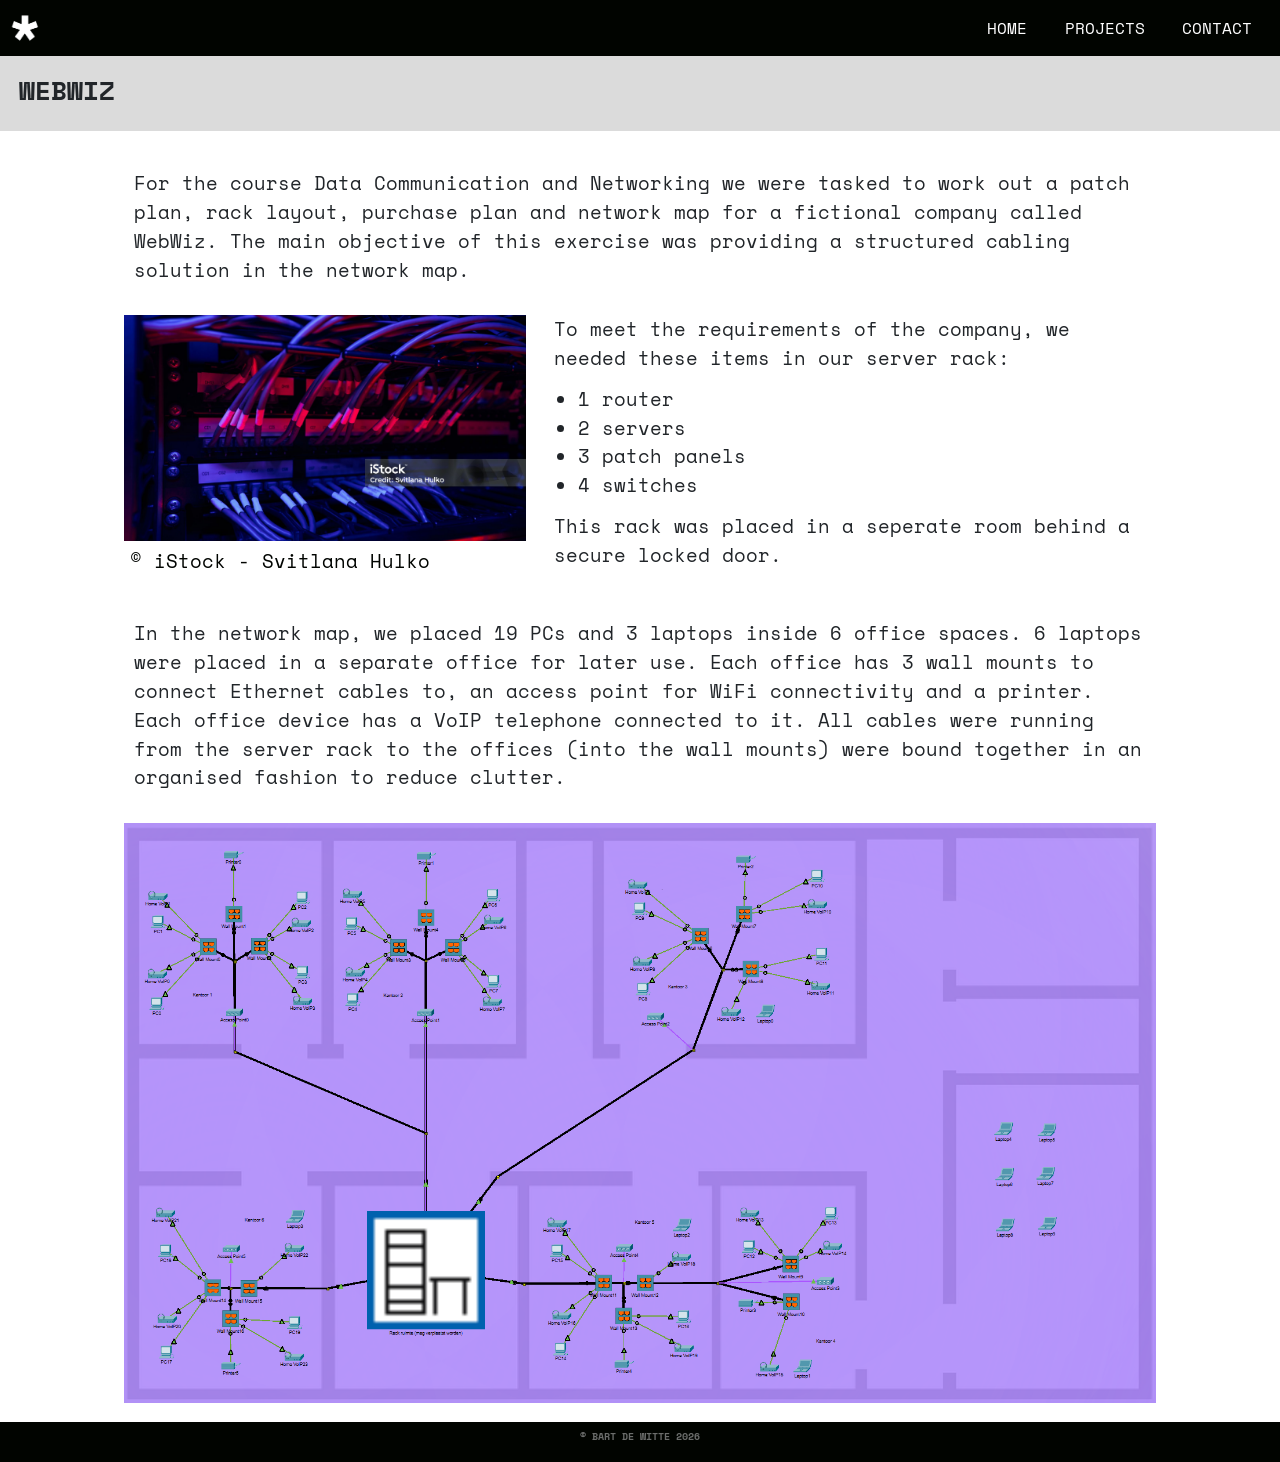
<file: webwiz.html>
<!DOCTYPE html>
<html lang="en">
<head>
    <meta charset="UTF-8">
    <meta name="viewport" content="width=device-width, initial-scale=1.0">
    <title>WEBWIZ ←  BART DE WITTE</title>
      <!-- Bootstrap CSS -->
    <link href="https://cdn.jsdelivr.net/npm/bootstrap@5.3.3/dist/css/bootstrap.min.css" rel="stylesheet"
    integrity="sha384-QWTKZyjpPEjISv5WaRU9OFeRpok6YctnYmDr5pNlyT2bRjXh0JMhjY6hW+ALEwIH" crossorigin="anonymous">
    <!-- Bootstrap CSS icons: https://icons.getbootstrap.com/#usage -->
    <link rel="stylesheet" href="https://cdn.jsdelivr.net/npm/bootstrap-icons@1.11.3/font/bootstrap-icons.min.css">
    <!-- JavaScript: Bootstrap Bundle with Popper -->
    <script src="https://cdn.jsdelivr.net/npm/bootstrap@5.3.3/dist/js/bootstrap.bundle.min.js"
    integrity="sha384-YvpcrYf0tY3lHB60NNkmXc5s9fDVZLESaAA55NDzOxhy9GkcIdslK1eN7N6jIeHz" crossorigin="anonymous" defer>
    </script>

    <link rel="preconnect" href="https://fonts.googleapis.com">
    <link rel="preconnect" href="https://fonts.gstatic.com" crossorigin>
    <link href="https://fonts.googleapis.com/css2?family=Space+Mono:ital,wght@0,400;0,700;1,400;1,700&display=swap" rel="stylesheet">

    <!-- eigen geschreven css voor jouw html-bestand -->
    <link rel="stylesheet" href="./styles/style.css">

    <link rel="icon" href="./assets/icon.ico" type="image/x-icon">

</head>

<body style="background-color: #010400;">
    <header></header>

    <nav class="navbar navbar-dark navbar-expand-sm">
        <div class="container-fluid">
            <a class="navbar" href="./index.html">
                <img src="./assets/logo.png" alt="Logo" height="32" class="text-decoration: none">
            </a>
            <button class="navbar-toggler" type="button" data-bs-toggle="collapse" data-bs-target="#navbarNavAltMarkup" aria-controls="navbarNavAltMarkup" aria-expanded="false" aria-label="Toggle navigation" style="color: white;">
                <span class="navbar-toggler-icon"></span>
            </button>
            <div class="collapse navbar-collapse" id="navbarNavAltMarkup">
                <ul class="navbar-nav ms-auto">
                    <li class="nav-item">
                        <a class="nav-link active" aria-current="page" href="./index.html">HOME</a>
                    </li>
                    <li class="nav-item">
                        <a class="nav-link active" aria-current="page" href="./projects.html">PROJECTS</a>
                    </li>
                    <li class="nav-item">
                        <a class="nav-link active" aria-current="page" href="./contact.html">CONTACT</a>
                    </li>
                </ul>
            </div>
        </div>
    </nav>

    <main>

        <div class="container-fluid box" style="background-color: #DBDBDB;">
            <div class="row">
                <h2>WEBWIZ</h2>
            </div>
        </div>

        <div class="container-fluid" style="background-color: white; padding: 1.5%;">
            <div class="row">
                <div class="col-1">
                </div>     
                <div class="col project-box">
                    <p>For the course Data Communication and Networking we were tasked to work out a patch plan, rack layout,
                        purchase plan and network map for a fictional company called WebWiz. The main objective of this exercise
                        was providing a structured cabling solution in the network map.
                    </p>
                </div>                
                <div class="col-1">
                </div>
            </div>

            <div class="row">
                <div class="col-1">
                </div>      
                <div class="col-5 col-sm-4">
                    <a class="card-image" style="text-decoration: none; color: #010400; font-size: 1.25vw;" href=#>
                        <img src="./assets/istockphoto-1347347390-2048x2048.jpg" alt="Structured cabling on a rack device">
                        <figcaption class="box">© iStock - Svitlana Hulko</figcaption>
                    </a>
                </div>  
                <div class="col project-box" style="padding-top: 0% !important;">
                    <p>To meet the requirements of the company, we needed these items in our server rack:</p>
                    <ul>
                        <li>1 router</li>
                        <li>2 servers</li>
                        <li>3 patch panels</li>
                        <li>4 switches</li>
                    </ul>
                    <p>This rack was placed in a seperate room behind a secure locked door.</p>
                </div>                
                <div class="col-1">
                </div>
            </div>

            <div class="row">
                <div class="col-1">
                </div>     
                <div class="col project-box">
                    <p>In the network map, we placed 19 PCs and 3 laptops inside 6 office spaces.
                        6 laptops were placed in a separate office for later use. Each office has 3 wall mounts to connect Ethernet
                        cables to, an access point for WiFi connectivity and a printer. Each office device has a VoIP telephone connected
                        to it. All cables were running from the server rack to the offices (into the wall mounts) were bound together in
                        an organised fashion to reduce clutter.
                    </p>
                </div>                
                <div class="col-1">
                </div>
            </div>
            <div class="row">
                <div class="col-1">
                </div>
                <div class="col">
                    <img src="./assets/webwiz.png" style="max-height:100%; max-width:100%;">
                </div>
                <div class="col-1">
                </div>
            </div>
        </div>

    </main>

    <footer>
        <div style="padding: 0.5%; background-color: #010400;">
            <p style="font-size: x-small; color: white; text-align: center; opacity: 0.42;"><b>© BART DE WITTE 2026</b></p>
        </div>
    </footer>
</file>
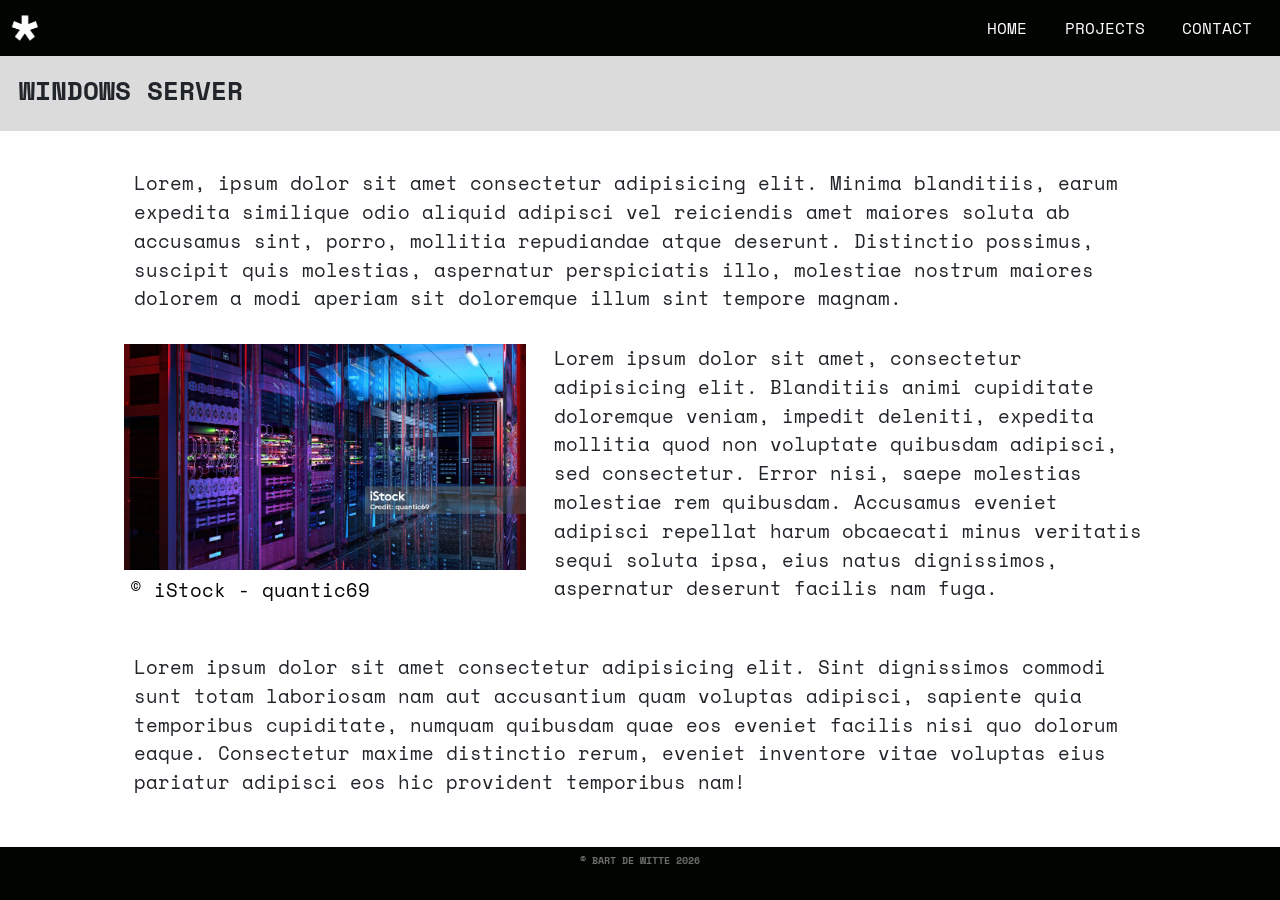
<file: windowsserver.html>
<!DOCTYPE html>
<html lang="en">
<head>
    <meta charset="UTF-8">
    <meta name="viewport" content="width=device-width, initial-scale=1.0">
    <title>WINDOWS SERVER ←  BART DE WITTE</title>
      <!-- Bootstrap CSS -->
    <link href="https://cdn.jsdelivr.net/npm/bootstrap@5.3.3/dist/css/bootstrap.min.css" rel="stylesheet"
    integrity="sha384-QWTKZyjpPEjISv5WaRU9OFeRpok6YctnYmDr5pNlyT2bRjXh0JMhjY6hW+ALEwIH" crossorigin="anonymous">
    <!-- Bootstrap CSS icons: https://icons.getbootstrap.com/#usage -->
    <link rel="stylesheet" href="https://cdn.jsdelivr.net/npm/bootstrap-icons@1.11.3/font/bootstrap-icons.min.css">
    <!-- JavaScript: Bootstrap Bundle with Popper -->
    <script src="https://cdn.jsdelivr.net/npm/bootstrap@5.3.3/dist/js/bootstrap.bundle.min.js"
    integrity="sha384-YvpcrYf0tY3lHB60NNkmXc5s9fDVZLESaAA55NDzOxhy9GkcIdslK1eN7N6jIeHz" crossorigin="anonymous" defer>
    </script>

    <link rel="preconnect" href="https://fonts.googleapis.com">
    <link rel="preconnect" href="https://fonts.gstatic.com" crossorigin>
    <link href="https://fonts.googleapis.com/css2?family=Space+Mono:ital,wght@0,400;0,700;1,400;1,700&display=swap" rel="stylesheet">

    <!-- eigen geschreven css voor jouw html-bestand -->
    <link rel="stylesheet" href="./styles/style.css">

    <link rel="icon" href="./assets/icon.ico" type="image/x-icon">

</head>

<body style="background-color: #010400;">
    <header></header>

    <nav class="navbar navbar-dark navbar-expand-sm">
        <div class="container-fluid">
            <a class="navbar" href="./index.html">
                <img src="./assets/logo.png" alt="Logo" height="32" class="text-decoration: none">
            </a>
            <button class="navbar-toggler" type="button" data-bs-toggle="collapse" data-bs-target="#navbarNavAltMarkup" aria-controls="navbarNavAltMarkup" aria-expanded="false" aria-label="Toggle navigation" style="color: white;">
                <span class="navbar-toggler-icon"></span>
            </button>
            <div class="collapse navbar-collapse" id="navbarNavAltMarkup">
                <ul class="navbar-nav ms-auto">
                    <li class="nav-item">
                        <a class="nav-link active" aria-current="page" href="./index.html">HOME</a>
                    </li>
                    <li class="nav-item">
                        <a class="nav-link active" aria-current="page" href="./projects.html">PROJECTS</a>
                    </li>
                    <li class="nav-item">
                        <a class="nav-link active" aria-current="page" href="./contact.html">CONTACT</a>
                    </li>
                </ul>
            </div>
        </div>
    </nav>

    <main>

        <div class="container-fluid box" style="background-color: #DBDBDB;">
            <div class="row">
                <h2>WINDOWS SERVER</h2>
            </div>
        </div>

        <div class="container-fluid" style="background-color: white; padding: 1.5%;">
            <div class="row">
                <div class="col-1">
                </div>     
                <div class="col project-box">
                    <p>Lorem, ipsum dolor sit amet consectetur adipisicing elit. Minima blanditiis, earum expedita similique odio aliquid adipisci vel reiciendis amet maiores soluta ab accusamus sint, porro, mollitia repudiandae atque deserunt. Distinctio possimus, suscipit quis molestias, aspernatur perspiciatis illo, molestiae nostrum maiores dolorem a modi aperiam sit doloremque illum sint tempore magnam.
                </div>                
                <div class="col-1">
                </div>
            </div>

            <div class="row">
                <div class="col-1">
                </div>      
                <div class="col-5 col-sm-4">
                    <a class="card-image" style="text-decoration: none; color: #010400; font-size: 1.25vw;" href=#>
                        <img src="./assets/istockphoto-2148113350-2048x2048.jpg" alt="Structured cabling on a rack device">
                        <figcaption class="box">© iStock - quantic69</figcaption>
                    </a>
                </div>  
                <div class="col project-box" style="padding-top: 0% !important;">
                    <p>Lorem ipsum dolor sit amet, consectetur adipisicing elit. Blanditiis animi cupiditate doloremque veniam, impedit deleniti, expedita mollitia quod non voluptate quibusdam adipisci, sed consectetur. Error nisi, saepe molestias molestiae rem quibusdam. Accusamus eveniet adipisci repellat harum obcaecati minus veritatis sequi soluta ipsa, eius natus dignissimos, aspernatur deserunt facilis nam fuga.
                    </p>
                </div>                
                <div class="col-1">
                </div>
            </div>

            <div class="row">
                <div class="col-1">
                </div>     
                <div class="col project-box">
                    <p>Lorem ipsum dolor sit amet consectetur adipisicing elit. Sint dignissimos commodi sunt totam laboriosam nam aut accusantium quam voluptas adipisci, sapiente quia temporibus cupiditate, numquam quibusdam quae eos eveniet facilis nisi quo dolorum eaque. Consectetur maxime distinctio rerum, eveniet inventore vitae voluptas eius pariatur adipisci eos hic provident temporibus nam!
                    </p>
                </div>                
                <div class="col-1">
                </div>
            </div>
        </div>

    </main>

    <footer>
        <div style="padding: 0.5%; background-color: #010400;">
            <p style="font-size: x-small; color: white; text-align: center; opacity: 0.42;"><b>© BART DE WITTE 2026</b></p>
        </div>
    </footer>
</file>
<file: styles/style.css>
@media screen and (max-width:575px) {
    p {
        font-size: 2.5vw !important;
    }

    h1 {
        font-size: large !important;
    }

    h2 {
        font-size: medium !important;
    }

    .button-class {
        font-size: 2vw !important;
    }

    .box {
        padding: 3% !important;
        font-size: 2.5vw !important;
    }
}

html, body {
    font-family: 'Space Mono';
    font-size: 12px;
    height: 100%;
    margin: 0;
}

h1 {
    font-weight: bold;
    font-size: 2.5vw;
}

h2 {
    font-weight: bold;
    font-size: 2vw;
}

.navbar, .nav-link {
    background-color: #010400;
    font-family: 'Space Mono';
    font-size: medium;
    position: sticky;
    top: 0;
    overflow: hidden;
}

.nav-link:hover {
    opacity: 0.42;
}

.navbar li {
    display: inline;
    margin-right: 1vw;
    margin-left: 1vw;
    opacity: 1;
}

.center {
  display: flex;
  justify-content: center;
  align-items: center;
  height: 100%;
}

.box {
    padding: 1.5%;
    font-size: 1.5vw;
    text-align: center, justify;
    text-justify:distribute;
}

.portrait {
    height: 100%;
}

.portrait img {
    object-fit: fill;
}

.card {
    display: block;
    text-decoration: none;
    border: none
}

.card-image {
    border: none
}

.card-image img {
    width: 100%;
    aspect-ratio: 16 / 9;
    object-fit:cover;
    background-color: #010400;
}

.card-body {
    font-size: 1.75vw;
    padding-top: 2rem;
}

.card:hover {
    opacity: 0.42;
}

.card-body:hover {
    text-decoration: none;
    cursor: pointer;
}

.projects-card {
    display: block;
    text-decoration: none;
    border: none
}

.projects-card-image {
    border: none
}

.projects-card-image img {
    width: 100%;
    aspect-ratio: 16 / 9;
    object-fit:cover;
    background-color: #010400;
}

.projects-card-body {
    font-size: 1.33vw;
    padding-top: 2rem;
    padding-bottom: 1.5rem;
}

.projects-card:hover {
    opacity: 0.42;
}

.projects-card-body:hover {
    text-decoration: none;
    cursor: pointer;
}

.button-class {
    font-size: 1.25vw;
    font-weight: normal;
    justify-content: center;
    border: 5px;
    border-color: #010400;
    color: #010400;
    background-color: #DBDBDB;
    padding: 5px 10px;
    text-align: center;
    text-decoration: none;
    margin: 4px 2px;
    cursor: pointer;
}

.button-class:hover {
    font-size: 1.25vw;
    font-weight: bold;
    justify-content: center;
    border: 5px;
    border-color: #010400;
    color: #010400;
    background-color: #DBDBDB;
    padding: 5px 10px;
    text-align: center;
    text-decoration: none;
    margin: 4px 2px;
    cursor: pointer;
}

.form-group {
    padding-bottom: 1.5%;
}

.project-col {
    text-align: justify;
    width: 5%;
}

.project-box {
    padding: 1.5%;
    font-size: 1.5vw;
    text-align: center, justify;
    text-justify: distribute;
}

#map {
    height: 33vw;
}
</file>
